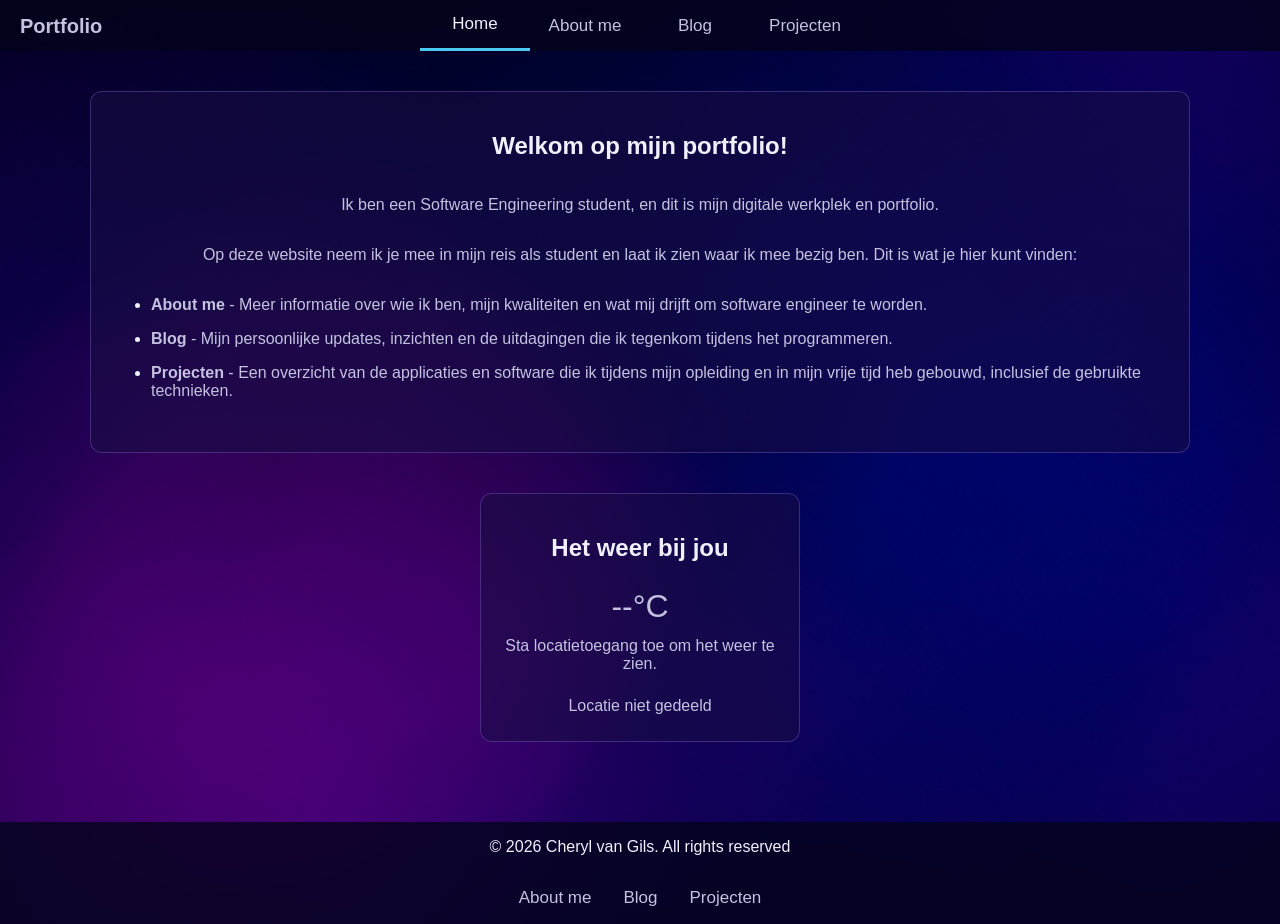
<file: docs/index.html>
<!doctype html>
<html lang="nl">

<head>
  <meta charset="utf-8">
  <meta name="viewport" content="width=device-width, initial-scale=1">
  <title>Home</title>
  <link rel="stylesheet" href="css/main.css">
  <link rel="stylesheet" href="https://cdnjs.cloudflare.com/ajax/libs/font-awesome/4.7.0/css/font-awesome.min.css">
  <meta name="description" content="">
</head>

<body>
  <nav class="topnav" id="myTopnav">

    <div class="logo"><b>Portfolio</b></div>
    <a class="active" href="index.html">Home</a>
    <a href="about_me.html">About me</a>
    <a href="blog.html">Blog</a>
    <a href="projecten.html">Projecten</a>
    <a class="icon" onclick="responsiveToggle()">
      <i class="fa fa-bars"></i>
    </a>
  </nav>
  <main class="content">

    <section class="content-card">
      <h1>Welkom op mijn portfolio!
      </h1>
      <p class="subtitle">Ik ben een Software Engineering student, en dit is mijn digitale werkplek en portfolio.</p>

      <p>Op deze website neem ik je mee in mijn reis als student en laat ik zien waar ik mee bezig ben. Dit is wat je
        hier kunt vinden:</p>

      <ul>
        <li>
          <p>
            <strong>About me</strong>
            - Meer informatie over wie ik ben, mijn kwaliteiten en wat mij drijft om software engineer te worden.
          </p>

        </li>
        <li>
          <p>
            <strong>Blog</strong>
            - Mijn persoonlijke updates, inzichten en de uitdagingen die ik tegenkom tijdens het programmeren.
          </p>

        </li>

        <li>
          <p>
            <strong>Projecten</strong>
            - Een overzicht van de applicaties en software die ik tijdens mijn opleiding en in mijn vrije tijd heb
            gebouwd, inclusief de gebruikte technieken.
          </p>
        </li>
      </ul>
    </section>
    <section class="content-card weather-widget">
      <h2>Het weer bij jou</h2>
      <p id="weer-temperatuur" class="weer-temp">--°C</p>
      <p id="weer-omschrijving">Weer ophalen...</p>
      <p id="weer-wind"></p>
      <p id="weer-locatie">Locatie ophalen...</p>
    </section>
  </main>
  <footer id="myFooter">
    <p>© 2026 Cheryl van Gils. All rights reserved</p>
    <ul id="footer-links">
      <li><a href="about_me.html">About me</a></li>
      <li><a href="blog.html">Blog</a></li>
      <li><a href="projecten.html">Projecten</a></li>
    </ul>
  </footer>
  <script src="js/weather.js"></script>
  <script src="js/script.js"></script>

</body>

</html>
</file>
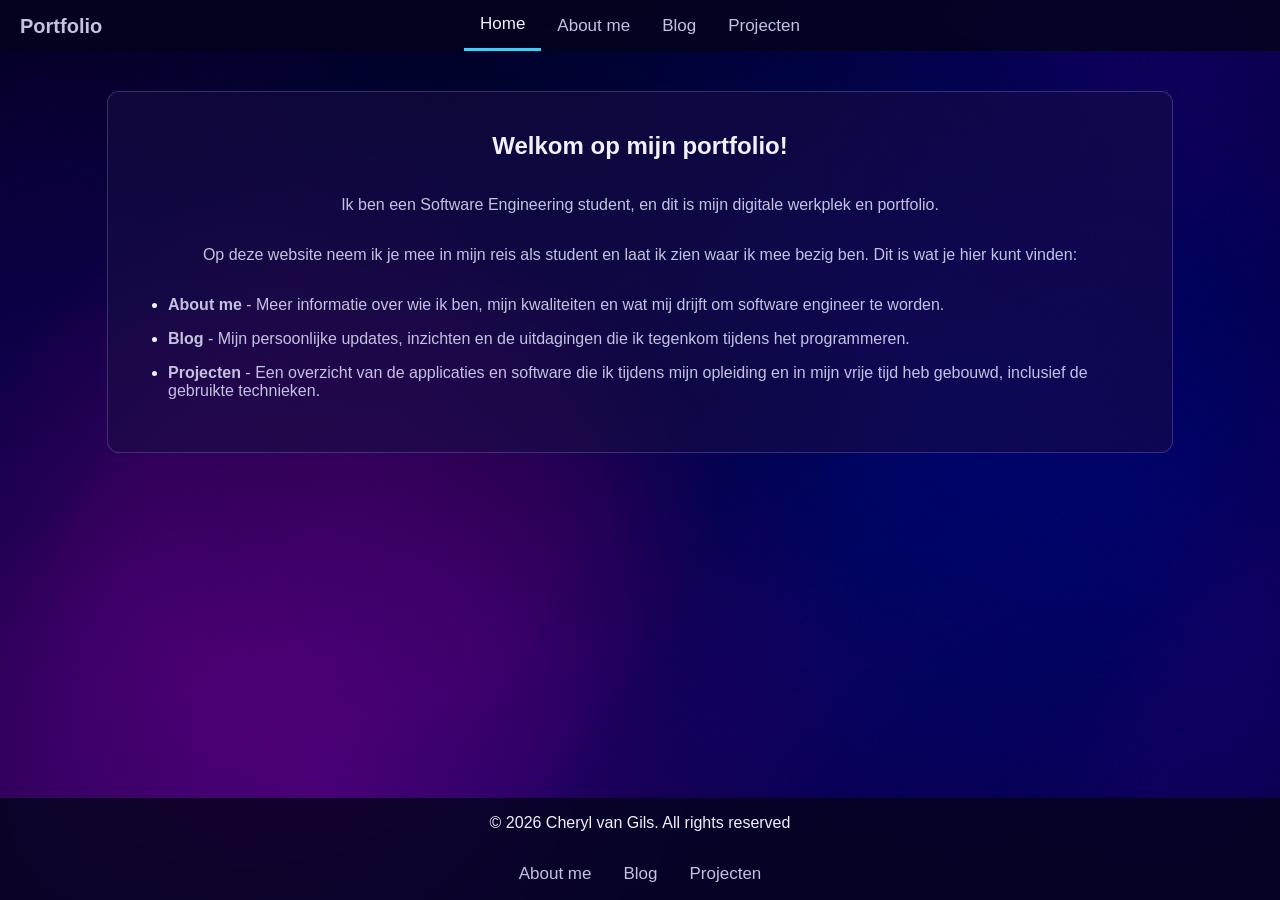
<file: html/index.html>
<!doctype html>
<html lang="nl">

<head>
  <meta charset="utf-8">
  <meta name="viewport" content="width=device-width, initial-scale=1">
  <title>Home</title>
  <link rel="stylesheet" href="/css/main.css">
  <link rel="stylesheet" href="https://cdnjs.cloudflare.com/ajax/libs/font-awesome/4.7.0/css/font-awesome.min.css">
  <meta name="description" content="">
</head>

<body>
  <nav class="topnav" id="myTopnav">
      
    <div class="logo"><b>Portfolio</b></div>
    <a class="active" href="index.html">Home</a>
    <a href="about_me.html">About me</a>
    <a href="blog.html">Blog</a>
    <a href="projecten.html">Projecten</a>
    <a href="javascript:void(0);" class="icon" onclick="responsiveToggle()">
      <i class="fa fa-bars"></i>
    </a>
  </nav>
  <main class="content">
    <section class="content-card">
      <h1>Welkom op mijn portfolio!
      </h1>
      <p class="subtitle">Ik ben een Software Engineering student, en dit is mijn digitale werkplek en portfolio.</p>

      <p>Op deze website neem ik je mee in mijn reis als student en laat ik zien waar ik mee bezig ben. Dit is wat je
        hier kunt vinden:</p>

      <ul>
        <li>
          <p>
            <strong>About me</strong>
            - Meer informatie over wie ik ben, mijn kwaliteiten en wat mij drijft om software engineer te worden.
          </p>

        </li>
        <li>
          <p>
            <strong>Blog</strong>
            - Mijn persoonlijke updates, inzichten en de uitdagingen die ik tegenkom tijdens het programmeren.
          </p>

        </li>

        <li>
          <p>
            <strong>Projecten</strong>
            - Een overzicht van de applicaties en software die ik tijdens mijn opleiding en in mijn vrije tijd heb
            gebouwd, inclusief de gebruikte technieken.
          </p>
        </li>
      </ul>
    </section>
  </main>
  <footer id="myFooter">
    <p>© 2026 Cheryl van Gils. All rights reserved</p>
    <ul id="footer-links">
      <li><a href="about_me.html">About me</a></li>
      <li><a href="blog.html">Blog</a></li>
      <li><a href="projecten.html">Projecten</a></li>
    </ul>
  </footer>
  <script src="/js/weather.js"></script>
  <script src="/js/script.js"></script>

</body>

</html>
</file>
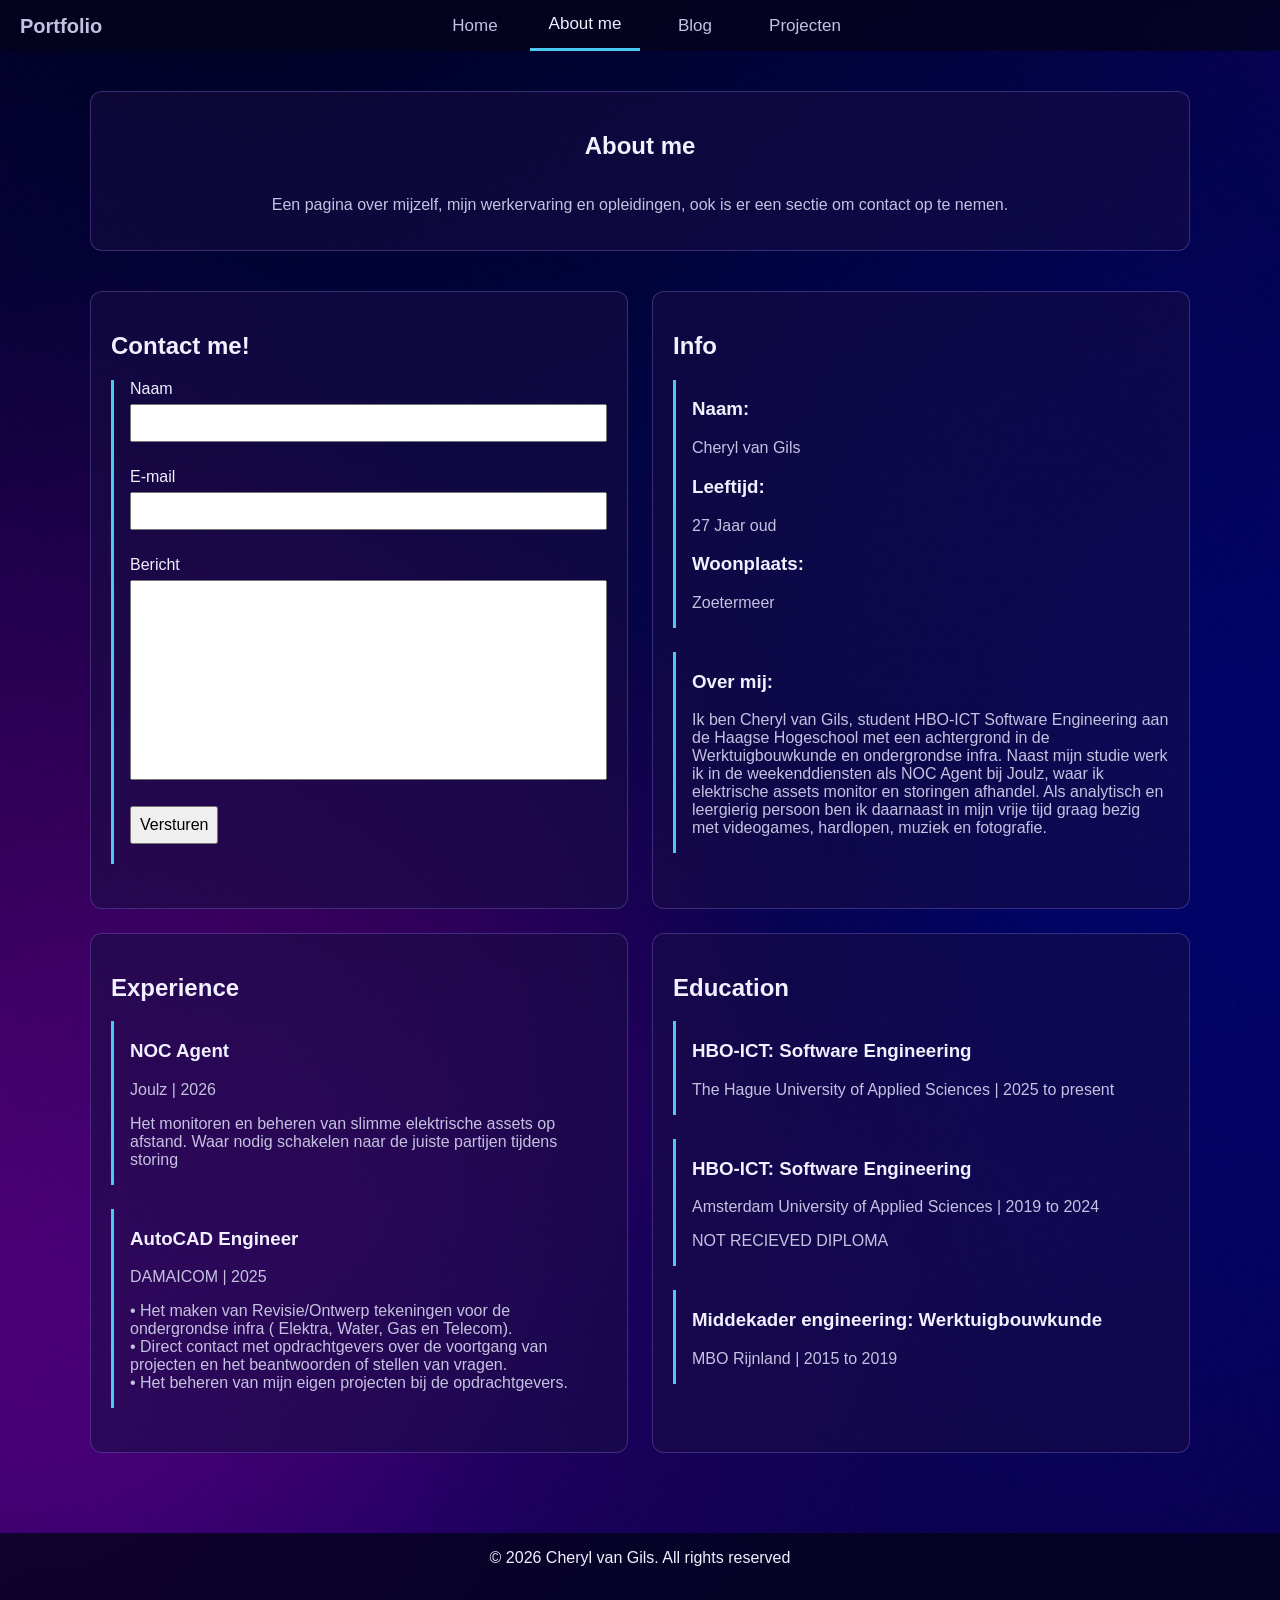
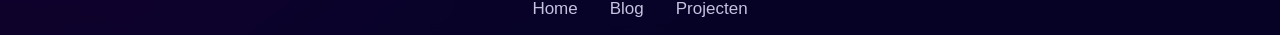
<file: docs/about_me.html>
<!doctype html>
<html lang="nl">

<head>
  <meta charset="utf-8">
  <meta name="viewport" content="width=device-width, initial-scale=1">
  <title>About me</title>
  <link rel="stylesheet" href="css/main.css">
  <link rel="stylesheet" href="css/about.css">
  <link rel="stylesheet" href="https://cdnjs.cloudflare.com/ajax/libs/font-awesome/4.7.0/css/font-awesome.min.css">

  <meta name="description" content="">
</head>

<body>
  <nav class="topnav" id="myTopnav">
    <div class="logo"><b>Portfolio</b></div>

    <a href="index.html">Home</a>
    <a class="active" href="about_me.html">About me</a>
    <a href="blog.html">Blog</a>
    <a href="projecten.html">Projecten</a>
    <a class="icon" onclick="responsiveToggle()">
      <i class="fa fa-bars"></i>
    </a>
  </nav>
  <main class="content">
    <section class="content-card">
      <h1>About me</h1>
      <p>Een pagina over mijzelf, mijn werkervaring en opleidingen, ook is er een sectie om contact op te nemen.</p>
    </section>
    <div class="about-grid">
      <section class="about-card">
        <h2>Contact me!</h2>
        <article class="item-left-border">
          <form id="contact-form" novalidate>

            <div class="form-group">
              <label for="naam">Naam</label>
              <input id="naam" required minlength="2" aria-describedby="naam-error" aria-invalid="false">
              <span id="naam-error" class="form-fout" role="alert"></span>
            </div>
            <div class="form-group">
              <label for="email">E-mail</label>
              <input id="email" type="email" required aria-describedby="email-error" aria-invalid="false">
              <span id="email-error" class="form-fout" role="alert"></span>
            </div>
            <div class="form-group">
              <label for="bericht">Bericht</label>
              <textarea id="bericht" required minlength="10" aria-describedby="bericht-error"
                aria-invalid="false"></textarea>
              <span id="bericht-error" class="form-fout" role="alert"></span>
            </div>
            <button type="submit">Versturen</button>
            <div id="form-status" class="form-fout" aria-live="polite"></div>
          </form>
        </article>

      </section>

      <section class="about-card about-info">
        <h2>Info</h2>

        <article class="item-left-border">
          <h3>Naam:</h3>
          <p>Cheryl van Gils</p>
          <h3>Leeftijd:</h3>
          <p>27 Jaar oud</p>
          <h3>Woonplaats:</h3>
          <p>Zoetermeer</p>
        </article>


        <article class="item-left-border">
          <h3>Over mij:</h3>
          <p id="about-description">Ik ben Cheryl van Gils, student HBO-ICT Software Engineering aan de
            Haagse
            Hogeschool met een achtergrond in de Werktuigbouwkunde en ondergrondse infra. Naast mijn studie werk ik in
            de weekenddiensten als NOC Agent bij Joulz, waar ik elektrische assets monitor en storingen afhandel. Als
            analytisch en leergierig persoon ben ik daarnaast in mijn vrije tijd graag bezig met videogames,
            hardlopen,
            muziek en fotografie.</p>
        </article>


      </section>






      <section class="about-card">
        <h2>Experience</h2>
        <article class="item-left-border">
          <h3>NOC Agent</h3>
          <p>Joulz | 2026</p>
          <p>Het monitoren en beheren van slimme elektrische assets op afstand. Waar nodig schakelen naar de juiste
            partijen tijdens storing</p>
        </article>

        <article class="item-left-border">
          <h3>AutoCAD Engineer</h3>
          <p>DAMAICOM | 2025</p>
          <p>
            • Het maken van Revisie/Ontwerp tekeningen voor de ondergrondse infra (
            Elektra, Water, Gas en Telecom).<br>
            • Direct contact met opdrachtgevers over de voortgang van projecten en het
            beantwoorden of stellen van vragen.<br>
            • Het beheren van mijn eigen projecten bij de opdrachtgevers.
          </p>
        </article>

      </section>

      <section class="about-card">
        <h2>Education</h2>
        <article class="item-left-border">
          <h3>HBO-ICT: Software Engineering</h3>
          <p>The Hague University of Applied Sciences | 2025 to present</p>
        </article>
        <article class="item-left-border">
          <h3>HBO-ICT: Software Engineering</h3>
          <p>Amsterdam University of Applied Sciences | 2019 to 2024</p>
          <p>NOT RECIEVED DIPLOMA</p>

        </article>
        <article class="item-left-border">
          <h3>Middekader engineering: Werktuigbouwkunde</h3>
          <p>MBO Rijnland | 2015 to 2019</p>
        </article>
      </section>
    </div>

  </main>
  <footer id="myFooter">
    <p>© 2026 Cheryl van Gils. All rights reserved</p>
    <ul id="footer-links">
      <li><a href="index.html">Home</a></li>
      <li><a href="blog.html">Blog</a></li>
      <li><a href="projecten.html">Projecten</a></li>
    </ul>
  </footer>
  <script src="js/script.js"></script>
  <script src="js/about.js"></script>
</body>

</html>
</file>
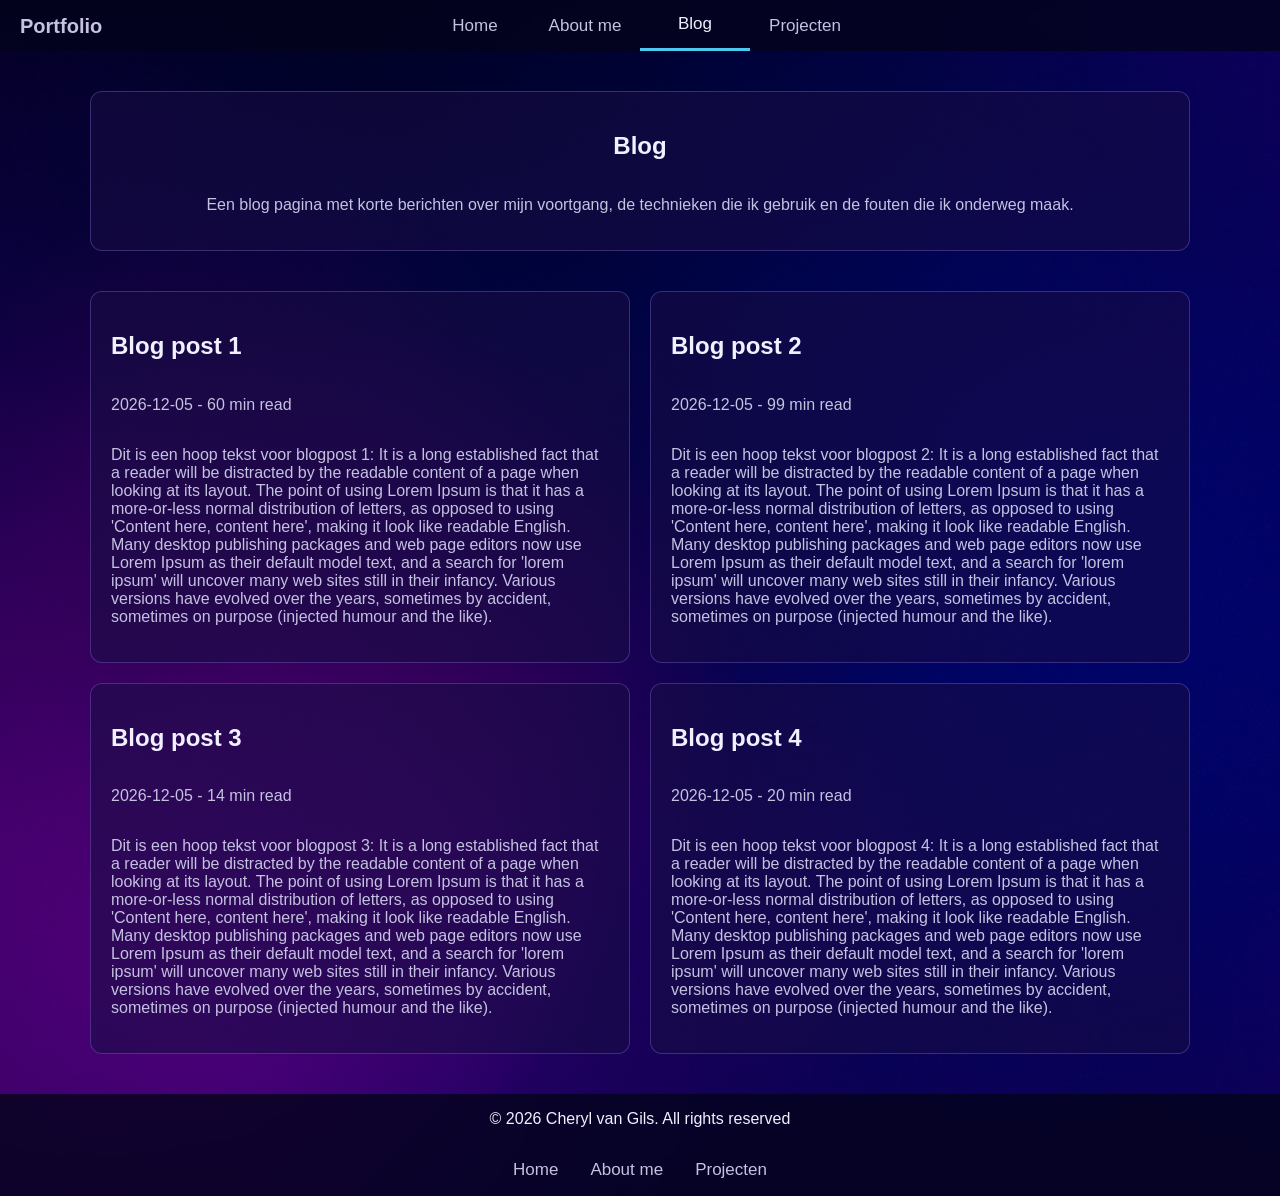
<file: docs/blog.html>
<!DOCTYPE html>
<html lang="nl">

<head>
  <meta charset="utf-8">
  <meta name="viewport" content="width=device-width, initial-scale=1">
  <title>Blog</title>
  <link rel="stylesheet" href="css/main.css">
  <link rel="stylesheet" href="css/blog.css">
  <link rel="stylesheet" href="https://cdnjs.cloudflare.com/ajax/libs/font-awesome/4.7.0/css/font-awesome.min.css">
  <meta name="description" content="">
</head>

<body>
  <nav class="topnav" id="myTopnav">
    <div class="logo"><b>Portfolio</b></div>

    <a href="index.html">Home</a>
    <a href="about_me.html">About me</a>
    <a class="active" href="blog.html">Blog</a>
    <a href="projecten.html">Projecten</a>
    <a class="icon" onclick="responsiveToggle()">
      <i class="fa fa-bars"></i>
    </a>
  </nav>
  <main class="content">
    <section class="content-card">
      <h1>Blog</h1>
      <p>Een blog pagina met korte berichten over mijn voortgang, de technieken die ik gebruik en de fouten die ik
        onderweg maak.</p>
    </section>
    <section id="blog-list" class="list-container">
      <h2 id="blog-status">Blog post laden.....</h2>
    </section>
  </main>
  <footer id="myFooter">
    <p>© 2026 Cheryl van Gils. All rights reserved</p>
    <ul id="footer-links">
      <li><a href="index.html">Home</a></li>
      <li><a href="about_me.html">About me</a></li>
      <li><a href="projecten.html">Projecten</a></li>
    </ul>
  </footer>
  <script src="js/script.js"></script>
  <script src="js/blog.js" ></script>
</body>


</html>
</file>
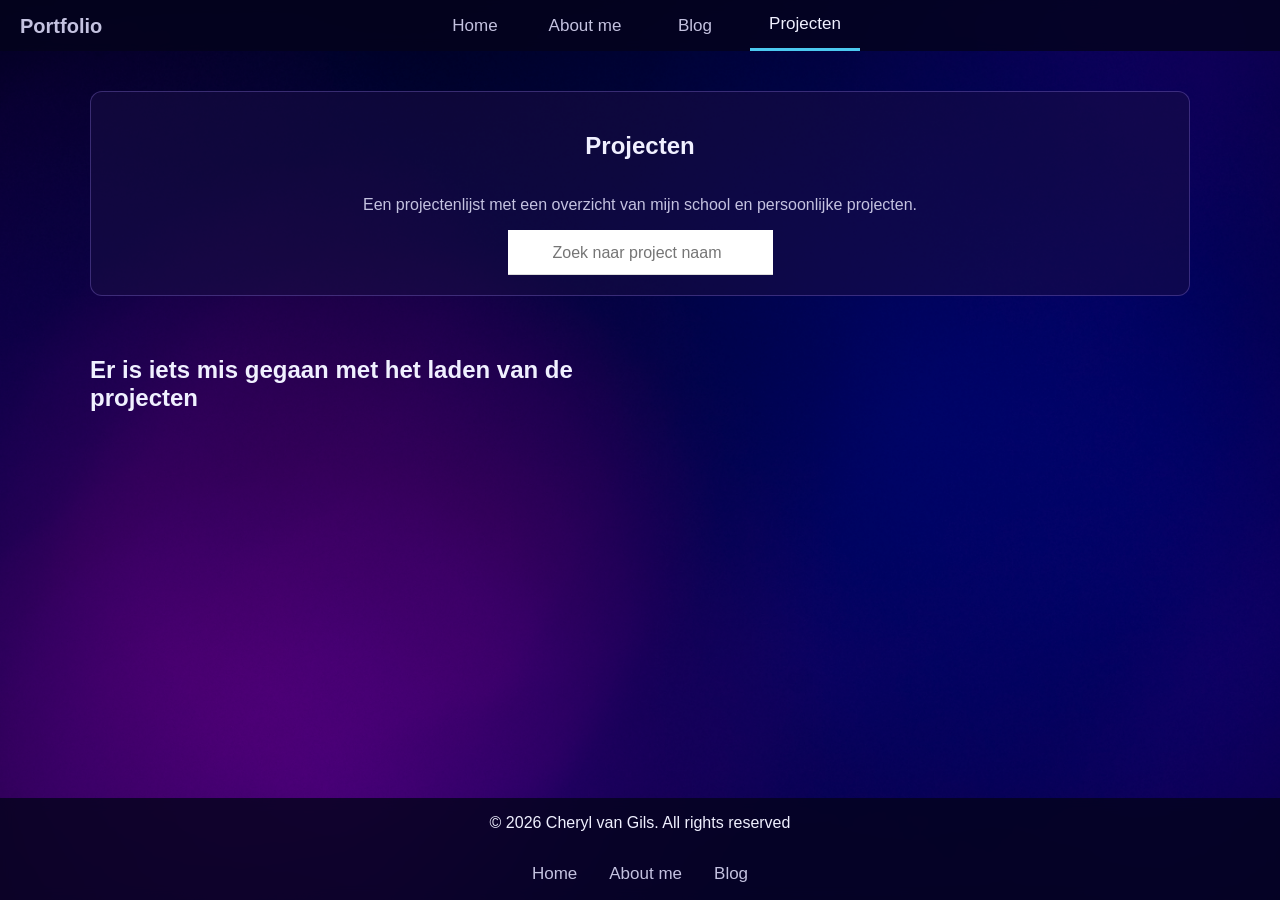
<file: docs/projecten.html>
<!doctype html>
<html lang="nl">

<head>
  <meta charset="utf-8">
  <meta name="viewport" content="width=device-width, initial-scale=1">
  <title>Projecten</title>
  <link rel="stylesheet" href="css/main.css">
  <link rel="stylesheet" href="css/project.css">
  <link rel="stylesheet" href="https://cdnjs.cloudflare.com/ajax/libs/font-awesome/4.7.0/css/font-awesome.min.css">

  <meta name="description" content="">
</head>

<body>
  <nav class="topnav" id="myTopnav">
    <div class="logo"><b>Portfolio</b></div>

    <a href="index.html">Home</a>
    <a href="about_me.html">About me</a>
    <a href="blog.html">Blog</a>
    <a class="active" href="projecten.html">Projecten</a>
    <a class="icon" onclick="responsiveToggle()">
      <i class="fa fa-bars" ></i>
    </a>
  </nav>
  <main class="content">
    <section class="content-card">
      <h1>Projecten</h1>
      <p>Een projectenlijst met een overzicht van mijn school en persoonlijke projecten.</p>
      <input type="text" id="search" placeholder="Zoek naar project naam">
    </section>

    <section id="project-list" class="list-container">  
      <h2 id="projecten-status">Projecten laden.....</h2>
    </section>
  </main>
  <footer id="myFooter">
    <p>© 2026 Cheryl van Gils. All rights reserved</p>
    <ul id="footer-links">
      <li><a href="index.html">Home</a></li>
      <li><a href="about_me.html">About me</a></li>
      <li><a href="blog.html">Blog</a></li>
    </ul>
  </footer>
  <script src="js/script.js"></script>
  <script src="js/projecten.js"></script>
</body>

</html>
</file>
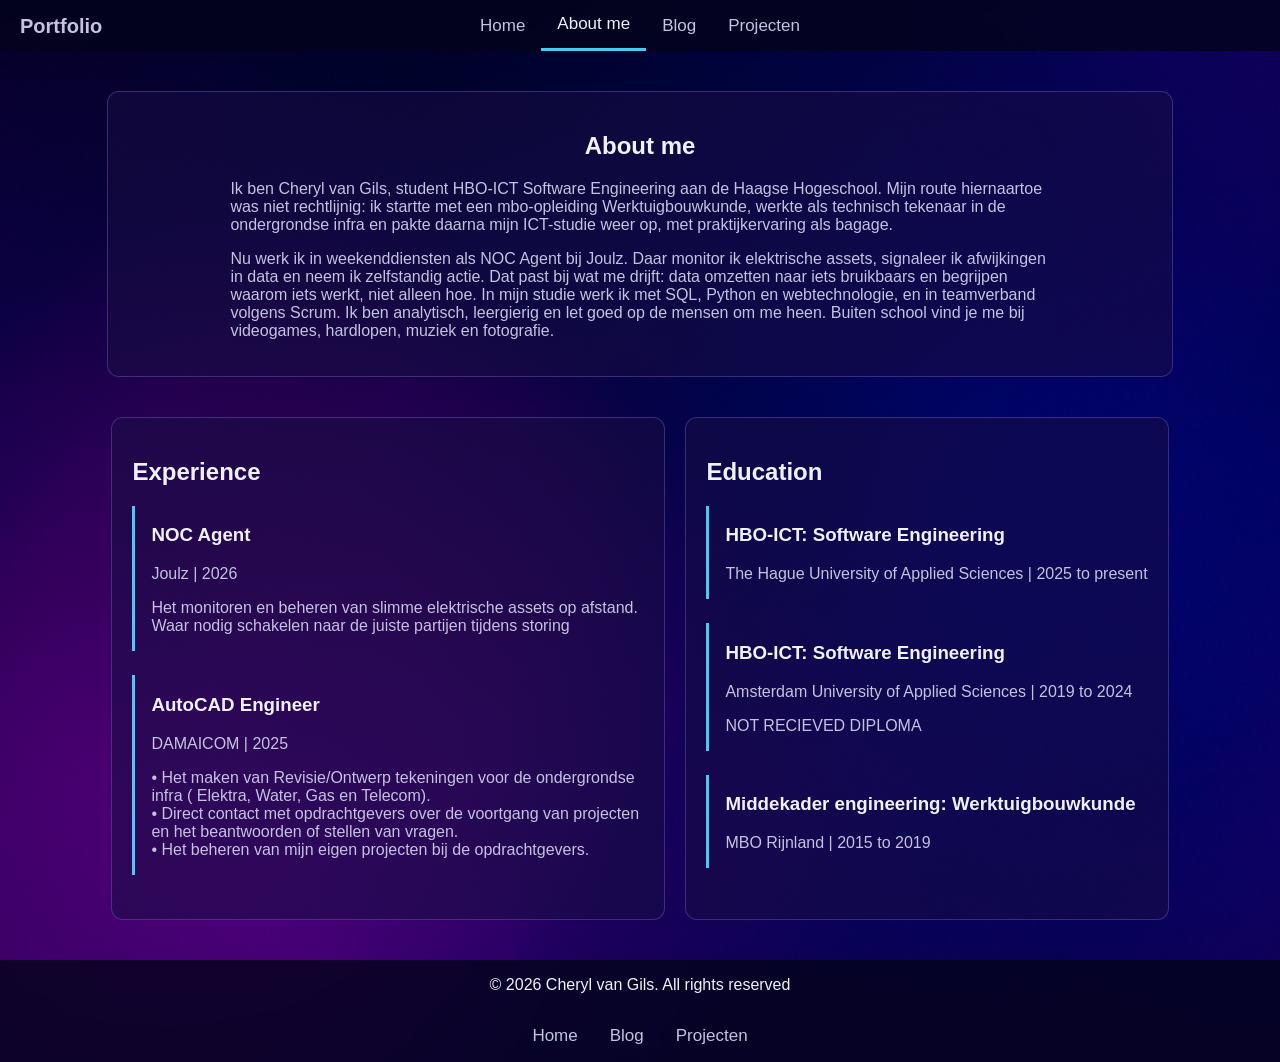
<file: html/about_me.html>
<!doctype html>
<html lang="nl">

<head>
  <meta charset="utf-8">
  <meta name="viewport" content="width=device-width, initial-scale=1">
  <title>About me</title>
  <link rel="stylesheet" href="../css/main.css">
  <link rel="stylesheet" href="../css/about.css">
  <link rel="stylesheet" href="https://cdnjs.cloudflare.com/ajax/libs/font-awesome/4.7.0/css/font-awesome.min.css">

  <meta name="description" content="">
</head>

<body>
  <nav class="topnav" id="myTopnav">
    <div class="logo"><b>Portfolio</b></div>

    <a href="index.html">Home</a>
    <a class="active" href="about_me.html">About me</a>
    <a href="blog.html">Blog</a>
    <a href="projecten.html">Projecten</a>
    <a href="javascript:void(0);" class="icon" onclick="responsiveToggle()">
      <i class="fa fa-bars"></i>
    </a>
  </nav>
  <main class="content">
    <section class="content-card">
      <h1>About me</h1>
      <p>
        Ik ben Cheryl van Gils, student HBO-ICT Software Engineering aan de Haagse Hogeschool. Mijn route hiernaartoe
        was niet rechtlijnig: ik startte met een mbo-opleiding Werktuigbouwkunde, werkte als technisch tekenaar in de
        ondergrondse infra en pakte daarna mijn ICT-studie weer op, met praktijkervaring als bagage.
      </p>
      <p>
        Nu werk ik in weekenddiensten als NOC Agent bij Joulz. Daar monitor ik elektrische assets, signaleer ik
        afwijkingen in data en neem ik zelfstandig actie. Dat past bij wat me drijft: data omzetten naar iets bruikbaars
        en begrijpen waarom iets werkt, niet alleen hoe. In mijn studie werk ik met SQL, Python en webtechnologie, en in
        teamverband volgens Scrum. Ik ben analytisch, leergierig en let goed op de mensen om me heen. Buiten school vind
        je me bij videogames, hardlopen, muziek en fotografie.
      </p>
    </section>
    <div class="list-container">
      <section class="about-card">
        <h2>Experience</h2>
        <article class="item-left-border">
          <h3>NOC Agent</h3>
          <p>Joulz | 2026</p>
          <p>Het monitoren en beheren van slimme elektrische assets op afstand. Waar nodig schakelen naar de juiste
            partijen tijdens storing</p>
        </article>

        <article class="item-left-border">
          <h3>AutoCAD Engineer</h3>
          <p>DAMAICOM | 2025</p>
          <p>
            • Het maken van Revisie/Ontwerp tekeningen voor de ondergrondse infra (
            Elektra, Water, Gas en Telecom).<br>
            • Direct contact met opdrachtgevers over de voortgang van projecten en het
            beantwoorden of stellen van vragen.<br>
            • Het beheren van mijn eigen projecten bij de opdrachtgevers.
          </p>
        </article>

      </section>

      <section class="about-card">
        <h2>Education</h2>
        <article class="item-left-border">
          <h3>HBO-ICT: Software Engineering</h3>
          <p>The Hague University of Applied Sciences | 2025 to present</p>
        </article>
        <article class="item-left-border">
          <h3>HBO-ICT: Software Engineering</h3>
          <p>Amsterdam University of Applied Sciences | 2019 to 2024</p>
          <p>NOT RECIEVED DIPLOMA</p>

        </article>
        <article class="item-left-border">
          <h3>Middekader engineering: Werktuigbouwkunde</h3>
          <p>MBO Rijnland | 2015 to 2019</p>
        </article>
      </section>
    </div>
  </main>
  <footer id="myFooter">
    <p>© 2026 Cheryl van Gils. All rights reserved</p>
    <ul id="footer-links">
      <li><a href="index.html">Home</a></li>
      <li><a href="blog.html">Blog</a></li>
      <li><a href="projecten.html">Projecten</a></li>
    </ul>
  </footer>
  <script src="../js/script.js"></script>
</body>

</html>
</file>
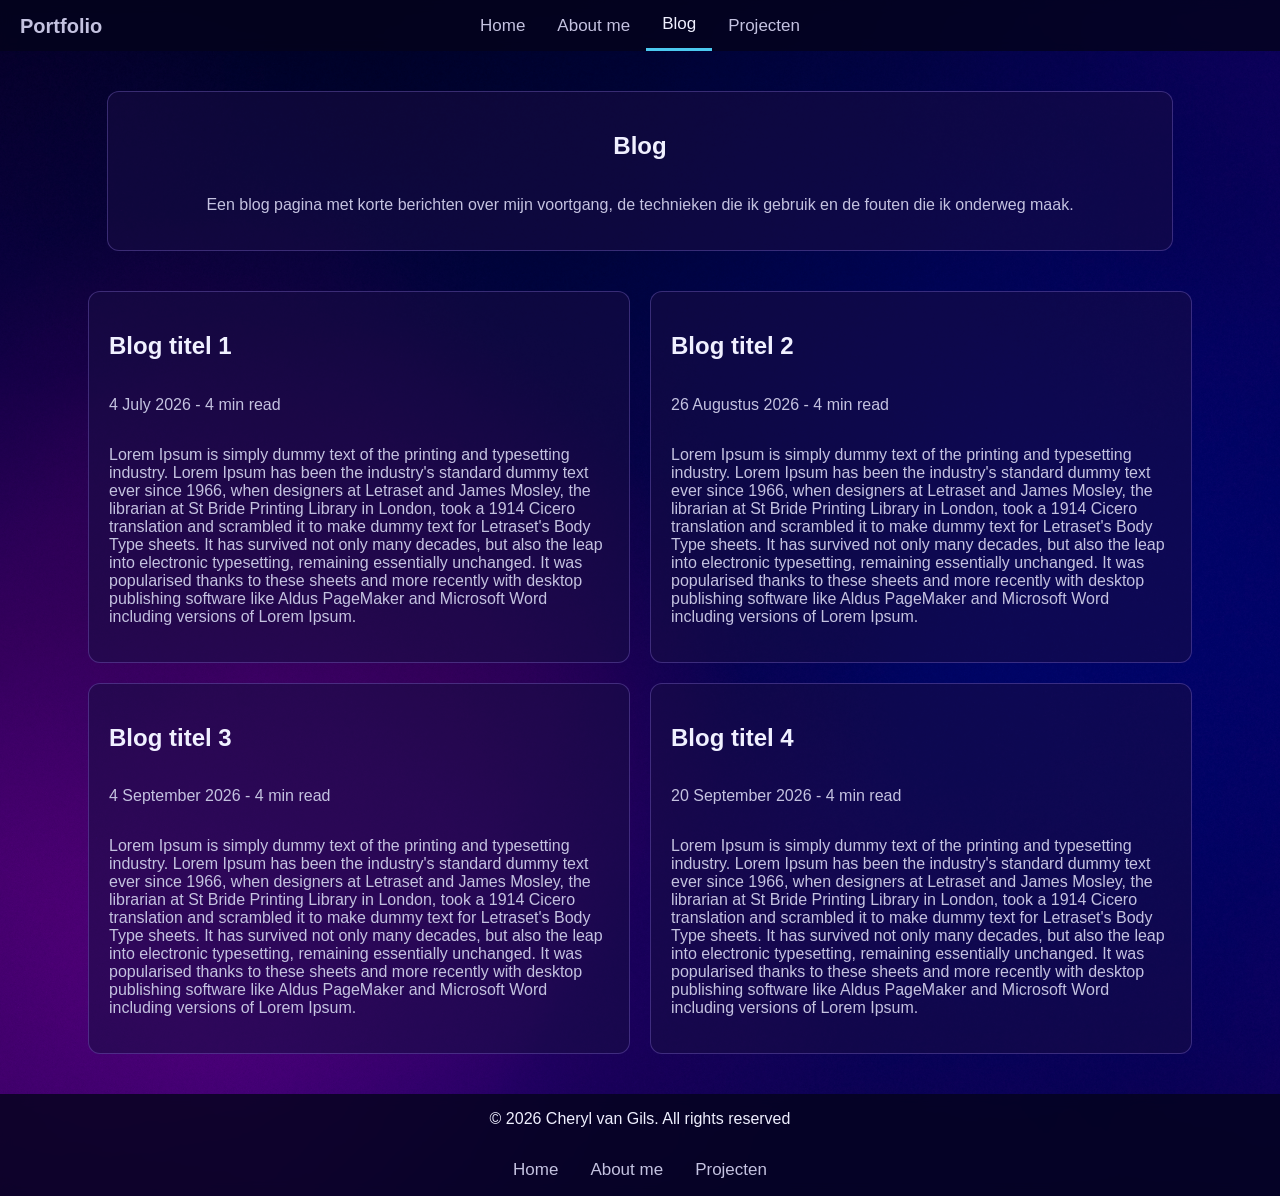
<file: html/blog.html>
<!DOCTYPE html>
<html lang="nl">

<head>
  <meta charset="utf-8">
  <meta name="viewport" content="width=device-width, initial-scale=1">
  <title>Blog</title>
  <link rel="stylesheet" href="../css/main.css">
  <link rel="stylesheet" href="../css/blog.css">
  <link rel="stylesheet" href="https://cdnjs.cloudflare.com/ajax/libs/font-awesome/4.7.0/css/font-awesome.min.css">
  <meta name="description" content="">
</head>

<body>
  <nav class="topnav" id="myTopnav">
    <div class="logo"><b>Portfolio</b></div>

    <a href="index.html">Home</a>
    <a href="about_me.html">About me</a>
    <a class="active" href="blog.html">Blog</a>
    <a href="projecten.html">Projecten</a>
    <a href="javascript:void(0);" class="icon" onclick="responsiveToggle()">
      <i class="fa fa-bars"></i>
    </a>
  </nav>
  <main class="content">
    <section class="content-card">
      <h1>Blog</h1>
      <p>Een blog pagina met korte berichten over mijn voortgang, de technieken die ik gebruik en de fouten die ik
        onderweg maak.</p>
    </section>
    <section class="list-container">
      <article class="blog-card">
        <h2>Blog titel 1</h2>
        <p>
          4 July 2026
          <span> - 4 min read</span>
        </p>
        <p>
          Lorem Ipsum is simply dummy text of the printing and typesetting industry. Lorem Ipsum has been the industry's
          standard dummy text ever since 1966, when designers at Letraset and James Mosley, the librarian at St Bride
          Printing Library in London, took a 1914 Cicero translation and scrambled it to make dummy text for Letraset's
          Body

          Type sheets. It has survived not only many decades, but also the leap into electronic typesetting, remaining
          essentially unchanged. It was popularised thanks to these sheets and more recently with desktop publishing
          software like Aldus PageMaker and Microsoft Word including versions of Lorem Ipsum.
        </p>
      </article>
      <article class="blog-card">
        <h2>Blog titel 2</h2>
        <p>
          26 Augustus 2026
          <span> - 4 min read</span>
        </p>
        <p>
          Lorem Ipsum is simply dummy text of the printing and typesetting industry. Lorem Ipsum has been the industry's
          standard dummy text ever since 1966, when designers at Letraset and James Mosley, the librarian at St Bride
          Printing Library in London, took a 1914 Cicero translation and scrambled it to make dummy text for Letraset's
          Body
          Type sheets. It has survived not only many decades, but also the leap into electronic typesetting, remaining
          essentially unchanged. It was popularised thanks to these sheets and more recently with desktop publishing
          software like Aldus PageMaker and Microsoft Word including versions of Lorem Ipsum.
        </p>
      </article>
      <article class="blog-card">
        <h2>Blog titel 3</h2>
        <p>
          4 September 2026
          <span> - 4 min read</span>
        </p>
        <p>
          Lorem Ipsum is simply dummy text of the printing and typesetting industry. Lorem Ipsum has been the industry's
          standard dummy text ever since 1966, when designers at Letraset and James Mosley, the librarian at St Bride
          Printing Library in London, took a 1914 Cicero translation and scrambled it to make dummy text for Letraset's
          Body
          Type sheets. It has survived not only many decades, but also the leap into electronic typesetting, remaining
          essentially unchanged. It was popularised thanks to these sheets and more recently with desktop publishing
          software like Aldus PageMaker and Microsoft Word including versions of Lorem Ipsum.
        </p>
      </article>
      <article class="blog-card">
        <h2>Blog titel 4</h2>
        <p>
          20 September 2026
          <span> - 4 min read</span>
        </p>
        <p>
          Lorem Ipsum is simply dummy text of the printing and typesetting industry. Lorem Ipsum has been the industry's
          standard dummy text ever since 1966, when designers at Letraset and James Mosley, the librarian at St Bride
          Printing Library in London, took a 1914 Cicero translation and scrambled it to make dummy text for Letraset's
          Body
          Type sheets. It has survived not only many decades, but also the leap into electronic typesetting, remaining
          essentially unchanged. It was popularised thanks to these sheets and more recently with desktop publishing
          software like Aldus PageMaker and Microsoft Word including versions of Lorem Ipsum.
        </p>
      </article>
    </section>
  </main>
  <footer id="myFooter">
    <p>© 2026 Cheryl van Gils. All rights reserved</p>
    <ul id="footer-links">
      <li><a href="index.html">Home</a></li>
      <li><a href="about_me.html">About me</a></li>
      <li><a href="projecten.html">Projecten</a></li>
    </ul>
  </footer>
  <script src="/js/script.js"></script>
</body>


</html>
</file>
<file: docs/css/main.css>
:root {
  --color-bg: #03021c;
  --color-text: #f0f0ff;
  --color-text-secondary: #c4c2e0;
  --color-navbar: rgba(4, 3, 28, 0.8);
  --color-accent: #4cc9f0;
  --color-accent-hover: #8fe3ff;
  --color-card-bg: rgba(24, 14, 68, 0.55);
  --color-card-border: rgba(170, 140, 255, 0.28);
}

*,
*::before,
*::after {
  /*Selecteer alle HTML elementen en pseudo-elementen voor -en na de box, en zorgt dat de width de totale breete van een element zal zijn(niet: width + padding + border)*/
  box-sizing: border-box;
}

body {
  margin: 0;
  padding: 0;
  display: flex;
  flex-direction: column;
  font-family: Arial, sans-serif;
  color: var(--color-text);
  background: var(--color-bg) url("../img/81231.jpg") no-repeat center top;
  background-size: cover;
  min-height: 100vh;
}

.content {
  flex: 1 0 auto;
  width: min(90%, 1100px);
  margin: 0 auto;
}
.content h2 {
  color: var(--color-text);
}

.content p {
  color: var(--color-text-secondary);
}

.list-container {
  display: grid;
  grid-template-columns: repeat(2, 1fr);
  gap: 20px;
  justify-items: center;
}

.topnav {
  background-color: var(--color-navbar);
  backdrop-filter: blur(6px);
  overflow: hidden;
  display: flex;
  justify-content: center;
  align-items: center;
  position: relative;
}

.logo {
  position: absolute;
  left: 0;
  top: 50%;
  transform: translateY(-50%);
  margin: 0;
  color: var(--color-text-secondary);
  font-size: 20px;
  padding: 20px;
}

.topnav a {
  display: block;
  color: var(--color-text-secondary);
  text-align: center;
  padding: 14px 16px;
  width: 110px;
  text-decoration: none;
  font-size: 17px;
}

.topnav a:hover {
  color: var(--color-accent-hover);
  background-color: rgba(255, 255, 255, 0.05);
}

.topnav a.active {
  color: var(--color-text);
  border-bottom: 3px solid var(--color-accent);
}

.topnav .icon {
  display: none;
}

.content-card {
  display: flex;
  flex-direction: column;
  align-items: center;
  background-color: var(--color-card-bg);
  border: 1px solid var(--color-card-border);
  border-radius: 12px;
  margin: 40px 0;
  padding: 20px;
}
.weather-widget {
  max-width: 320px;
  margin: 40px auto;
  text-align: center;
}

.weather-widget p {
  margin: 6px 0;
}

.weather-widget .weer-temp {
  font-size: 2rem;
}

.content-card h1 {
  color: var(--color-text);
}

.content-card h3 {
  color: var(--color-text);
}

.content-card p {
  color: var(--color-text-secondary);
  
}

.content-card ul {
  margin-top: 0;
}

#myFooter {
  position: relative;
  display: flex;
  background-color: var(--color-navbar);
  backdrop-filter: blur(6px);
  justify-content: center;
  align-items: center;
  flex-direction: column;
  margin-top: 40px;
}

#myFooter ul {
  text-decoration: none;
}

#footer-links {
  display: flex;
  flex-direction: row;
  padding: 0;
}

#footer-links li {
  list-style: none;
}

#myFooter a {
  display: block;
  color: var(--color-text-secondary);
  text-align: center;
  padding: 0px 16px;
  text-decoration: none;
  font-size: 17px;
}



@media screen and (max-width: 900px) {
  .list-container {
    grid-template-columns: repeat(1, 1fr);
  }
}

@media screen and (max-width: 625px) {
  .topnav a {
    display: none;
  }
  .topnav .icon {
    display: block;
    margin-left: auto;
  }
  .logo {
    left: 50%;
    transform: translate(-50%, -50%);
  }

  .topnav.responsive .icon {
    display: block;
    position: absolute;
    right: 0;
    top: 0;
  }
  .topnav.responsive {
    flex-direction: column;
  }
  .topnav.responsive .logo {
    position: static;
    transform: none;
    margin: 0;
    padding: 14px 0;
  }
  .topnav.responsive a {
    display: block;
    text-align: center;
  }
}
</file>
<file: css/main.css>
:root {
  --color-bg: #03021c; /* matches the navy at the top-left of the image */
  --color-text: #f0f0ff;
  --color-text-secondary: #c4c2e0;
  --color-navbar: rgba(4, 3, 28, 0.8);
  --color-accent: #4cc9f0; /* bright cyan: pops against purple and blue */
  --color-accent-hover: #8fe3ff;
  --color-card-bg: rgba(
    24,
    14,
    68,
    0.55
  ); /* deep violet-tinted glass instead of white */
  --color-card-border: rgba(
    170,
    140,
    255,
    0.28
  ); /* soft violet edge that echoes the purple glow */
}

body {
  margin: 0;
  padding: 0;
  display: flex;
  flex-direction: column;
  font-family: Arial, sans-serif;
  color: var(--color-text);
  background: var(--color-bg) url("../img/81231.jpg") no-repeat center top;
  background-size: cover;
  min-height: 100vh;
}

.list-container {
  display: flex;
  flex-wrap: wrap;
  justify-content: center;
  align-items: center;
  gap: 20px;
  list-style: none;
}

.topnav {
  background-color: var(--color-navbar);
  backdrop-filter: blur(6px);
  overflow: hidden;
  display: flex;
  justify-content: center;
  align-items: center;
  position: relative;
}

#myFooter {
  position: relative;
  display: flex;
  background-color: var(--color-navbar);
  backdrop-filter: blur(6px);
  justify-content: center;
  align-items: center;
  flex-direction: column;
  bottom: 0;
  left: 0;
  margin-top: 40px;
}

#myFooter ul {
  text-decoration: none;
}

#footer-links {
  display: flex;
  flex-direction: row;
  padding: 0;
}

#footer-links li {
  list-style: none;
}

#myFooter a {
  display: block;
  color: var(--color-text-secondary);
  text-align: center;
  padding: 0px 16px;
  text-decoration: none;
  font-size: 17px;
}

.logo {
  position: absolute;
  left: 0;
  top: 50%;
  transform: translateY(-50%);
  margin: 0;
  color: var(--color-text-secondary);
  font-size: 20px;
  padding: 20px;
}

#menu-toggle {
  display: none;
}

.topnav a {
  display: block;
  color: var(--color-text-secondary);
  text-align: center;
  padding: 14px 16px;
  text-decoration: none;
  font-size: 17px;
}

.topnav a:hover {
  color: var(--color-accent-hover);
  background-color: rgba(255, 255, 255, 0.05);
}

.topnav a.active {
  color: var(--color-text);
  border-bottom: 3px solid var(--color-accent);
}

.topnav .icon {
  display: none;
}

.content {
  flex: 1 0 auto;
}

.content h2 {
  color: var(--color-text);
}

.content p {
  color: var(--color-text-secondary);
}

.content-card {
  display: flex;
  flex-direction: column;
  align-items: center;
  max-width: 80%;
  background-color: var(--color-card-bg);
  border: 1px solid var(--color-card-border);
  border-radius: 12px;
  margin: 40px auto;
  padding: 20px;
}

.content-card h1 {
  color: var(--color-text);
}

.content-card h3 {
  color: var(--color-text);
}

.content-card p {
  color: var(--color-text-secondary);
}

.content-card ul {
  margin-top: 0;
}

@media screen and (max-width: 775px) {
  .content-card {
    max-width: 80%;
  }
}

@media screen and (max-width: 625px) {
  .topnav a {
    display: none;
  }
  .topnav a.icon {
    display: block;
    margin-left: auto;
  }
  .logo {
    left: 50%;
    transform: translate(-50%, -50%);
  }
}

@media screen and (max-width: 625px) {
  .topnav.responsive a.icon {
    display: block;
    position: absolute;
    right: 0;
    top: 0;
  }
  .topnav.responsive {
    flex-direction: column;
  }
  .topnav.responsive .logo {
    position: static;
    transform: none;
    margin: 0;
    padding: 14px 0;
  }
  .topnav.responsive a {
    display: block;
    text-align: center;
  }
}
</file>
<file: docs/css/about.css>
.item-left-border {
  border-left: 3px solid var(--color-accent);
  padding-left: 16px;
  margin-bottom: 24px;
}

#about-description {
  flex: 1;
  overflow: hidden;
}

.about-grid {
  display: grid;
  grid-template-columns: repeat(2, 1fr);
  gap: 24px;
  margin: 40px 0;
}

.about-card {
  display: flex;
  flex-direction: column;
  align-items: start;
  min-width: 0;
  background-color: var(--color-card-bg);
  border: 1px solid var(--color-card-border);
  border-radius: 12px;
  padding: 20px;
}

.about-card > .item-left-border {
  align-self: stretch;
}

#contact-form {
  display: flex;
  gap: 20px;
  flex-direction: column;
  width: 100%;
}

.form-group {
  display: flex;
  flex-direction: column;
  gap: 6px;
}

#contact-form input,
#contact-form button,
#contact-form textarea {
  padding: 8px;
  font: inherit;
}

#contact-form textarea {
  height: 200px;
  resize: none;
  overflow-y: auto;
}

#contact-form button {
  align-self: start;
}

.form-fout {
  color: #ff8a8a;
}

.form-goed {
  color: #00d31c;
}

@media screen and (max-width: 750px) {
  .about-grid {
    grid-template-columns: repeat(1, 1fr);
  }
}
</file>
<file: docs/css/blog.css>
.blog-card {
  display: flex;
  flex-direction: column;
  align-items: start;
  max-width: 550px;
  background-color: var(--color-card-bg);
  border: 1px solid var(--color-card-border);
  border-radius: 12px;
  padding: 20px;
}
</file>
<file: docs/css/project.css>
.project-card {
  display: flex;
  flex-direction: column;
  align-items: start;
  max-width: 550px;
  background-color: var(--color-card-bg);
  border: 1px solid var(--color-card-border);
  border-radius: 12px;
  padding: 20px;
  overflow: hidden;
  height: 100%;
}

.project-card img {
  width: 100%;
  height: auto;
}

.project-tags {
  display: flex;
  flex-wrap: wrap;
  align-items: center;
  gap: 6px;
  list-style: none;
  padding: 0;
}

#search{
  box-sizing: border-box;
  background-position: 14px 12px;
  background-repeat: no-repeat;
  font-size: 16px;
  padding: 14px 20px 12px 45px;
  border: none;
  border-bottom: 1px solid #ddd;
}
</file>
<file: css/about.css>
.image-container {
  position: absolute;
  top: 2;
  right: 2;
}

.item-left-border {
  border-left: 3px solid var(--color-accent);
  padding-left: 16px;
  margin-bottom: 24px;
}

.image-container img {
  width: 400px;
}

.content-card p {
  max-width: 80%;
  margin-top: 0;
}

.about-card {
  display: flex;
  flex-direction: column;
  align-items: start;
  max-width: 40%;
  flex-wrap: flex;
  background-color: var(--color-card-bg);
  border: 1px solid var(--color-card-border);
  border-radius: 12px;
  padding: 20px;
  overflow: hidden;
  height: auto;
}

@media screen and (max-width: 625px) {
  .content-card p {
    max-width: 80%;
  }
  .about-card{
    max-width: 80%;
  }
}

.list-container {
  align-items: stretch;
}
</file>
<file: css/blog.css>
.blog-card {
  display: flex;
  flex-direction: column;
  align-items: start;
  max-width: 500px;
  background-color: var(--color-card-bg);
  border: 1px solid var(--color-card-border);
  border-radius: 12px;
  padding: 20px;
}

@media screen and (max-width: 775px) {
  .blog-card {
    max-width: 80%;
  }
}
</file>
